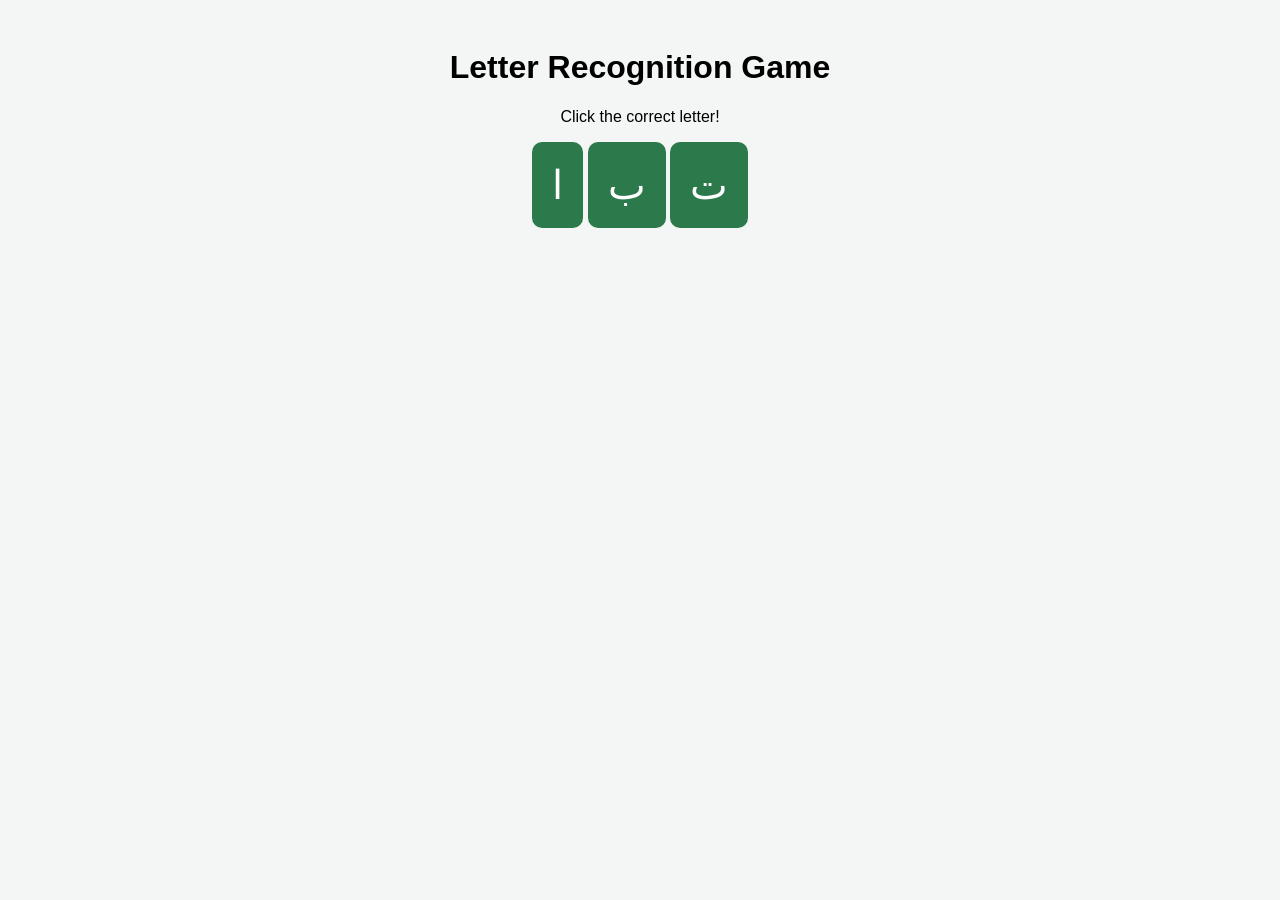
<file: games.html>
<!DOCTYPE html>
<html>
<head>
<meta charset="UTF-8">
<title>Learning Game</title>
<link rel="stylesheet" href="style.css">
</head>
<body>

<h1>Letter Recognition Game</h1>
<p>Click the correct letter!</p>

<button onclick="correct()">ا</button>
<button onclick="wrong()">ب</button>
<button onclick="wrong()">ت</button>

<p id="result"></p>

<script>
function correct(){
document.getElementById("result").innerText="Correct! 🎉";
}
function wrong(){
document.getElementById("result").innerText="Try Again 🙂";
}
</script>

</body>
</html>
</file>
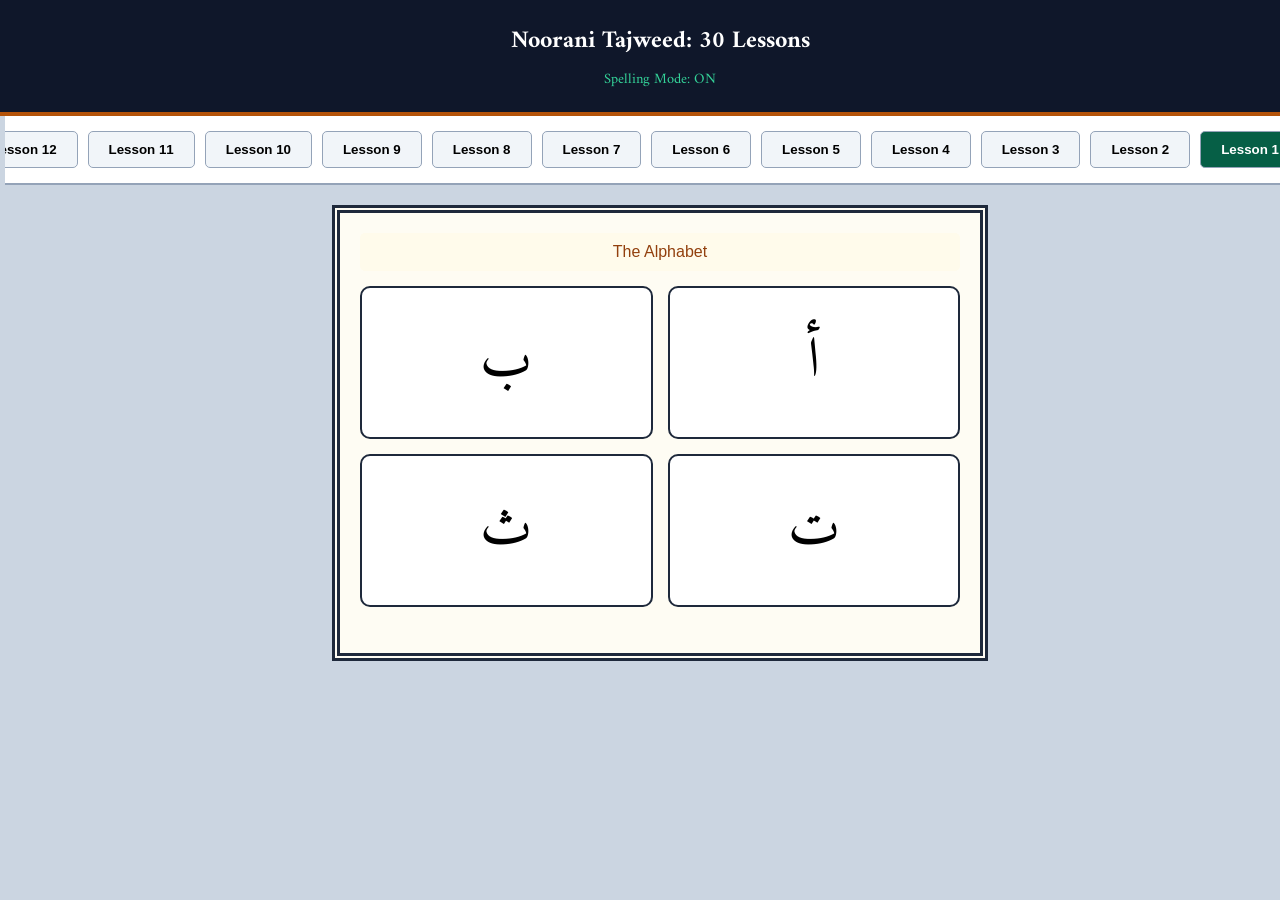
<file: index2.html>
<!DOCTYPE html>
<html lang="ar" dir="rtl">
<head>
    <meta charset="UTF-8">
    <meta name="viewport" content="width=device-width, initial-scale=1.0">
    <title>Noorani Master - Fixed Edition</title>
    <link href="https://fonts.googleapis.com/css2?family=Amiri:wght@700&display=swap" rel="stylesheet">
    <style>
        :root { --paper: #fefcf3; --ink: #1e293b; --green: #065f46; --gold: #b45309; }
        body { background: #cbd5e1; font-family: 'Amiri', serif; margin: 0; display: flex; flex-direction: column; align-items: center; }
        .header { background: #0f172a; color: white; width: 100%; padding: 20px; text-align: center; border-bottom: 4px solid var(--gold); }
        .lesson-nav { display: flex; overflow-x: auto; gap: 10px; width: 100%; padding: 15px; background: #fff; border-bottom: 2px solid #94a3b8; }
        .l-tab { background: #f1f5f9; border: 1px solid #94a3b8; padding: 10px 20px; border-radius: 5px; cursor: pointer; font-weight: bold; white-space: nowrap; }
        .l-tab.active { background: var(--green); color: white; }
        .qaida-page { background: var(--paper); width: 95%; max-width: 600px; margin: 20px; border: 8px double var(--ink); padding: 20px; min-height: 400px; }
        .grid { display: grid; grid-template-columns: repeat(2, 1fr); gap: 15px; }
        .word-box { background: white; border: 2px solid var(--ink); padding: 25px; border-radius: 10px; text-align: center; font-size: 3.5rem; cursor: pointer; }
        .word-box:active { background: #fef3c7; }
        .info { background: #fffbeb; padding: 10px; margin-bottom: 15px; border-radius: 5px; text-align: center; font-family: sans-serif; color: #92400e; }
    </style>
</head>
<body>

<div class="header">
    <h2 style="margin:0">Noorani Tajweed: 30 Lessons</h2>
    <p style="margin:5px 0 0; font-size: 0.9rem; color: #34d399;">Spelling Mode: ON</p>
</div>

<div class="lesson-nav" id="lesson-bar"></div>

<div class="qaida-page">
    <div id="lesson-info" class="info">Select a lesson to begin.</div>
    <div class="grid" id="main-grid"></div>
</div>

<script>
    // Hard-coded Data to ensure it loads instantly
    const lessons = {
        1: { t: "The Alphabet", d: [{w:'أ', s:["Alif"]}, {w:'ب', s:["Baa"]}, {w:'ت', s:["Taa"]}, {w:'ث', s:["Thaa"]}] },
        2: { t: "Harakat (Fatha)", d: [{w:'أَ', s:["Alif zabar Aa"]}, {w:'بَ', s:["Baa zabar Baa"]}, {w:'تَ', s:["Taa zabar Taa"]}] },
        15: { t: "Joining 4+ Letters", d: [{w:'يَذْهَبُونَ', s:["Ya zabar Zaal Yaz", "Haa zabar Haa", "Yaz-ha", "Baa pesh Wao Boo", "Yaz-haboo", "Noon zabar Naa", "Yazhaboona"]}] },
        30: { t: "Surah Ikhlas", d: [{w:'قُلْ هُوَ اللَّهُ أَحَدٌ', s:["Qaaf pesh Laam Qul", "Haa pesh Hu", "Wao zabar Wa", "Huwa", "Allah", "Aha", "Daal do-pesh Dun"]}] }
    };

    // Fill missing lessons automatically so the 30 buttons always work
    for(let i=1; i<=30; i++) {
        if(!lessons[i]) lessons[i] = { t: `Lesson ${i}: Advanced Practice`, d: [{w:'قُرْآنٌ', s:["Qaaf pesh Ra Qur", "Alif do-zabar Aan", "Quranun"]}] };
    }

    function load(num) {
        const grid = document.getElementById('main-grid');
        const info = document.getElementById('lesson-info');
        const bar = document.getElementById('lesson-bar');
        
        // Update UI
        grid.innerHTML = '';
        info.innerText = lessons[num].t;
        
        // Update Tabs
        document.querySelectorAll('.l-tab').forEach(t => t.classList.remove('active'));
        document.getElementById(`tab-${num}`).classList.add('active');

        // Create Word Boxes
        lessons[num].d.forEach(item => {
            const div = document.createElement('div');
            div.className = 'word-box';
            div.innerText = item.w;
            div.onclick = () => playHijja(item.s);
            grid.appendChild(div);
        });
    }

    async function playHijja(steps) {
        window.speechSynthesis.cancel();
        for (let step of steps) {
            const msg = new SpeechSynthesisUtterance(step);
            msg.lang = 'en-US'; 
            msg.rate = 0.8;
            window.speechSynthesis.speak(msg);
            await new Promise(r => setTimeout(r, 800));
        }
    }

    // Force build the UI
    window.onload = () => {
        const bar = document.getElementById('lesson-bar');
        for(let i=1; i<=30; i++) {
            const btn = document.createElement('button');
            btn.id = `tab-${i}`;
            btn.className = 'l-tab';
            btn.innerText = `Lesson ${i}`;
            btn.onclick = () => load(i);
            bar.appendChild(btn);
        }
        load(1); // Auto-load first lesson
    };
</script>
</body>
</html>
</file>
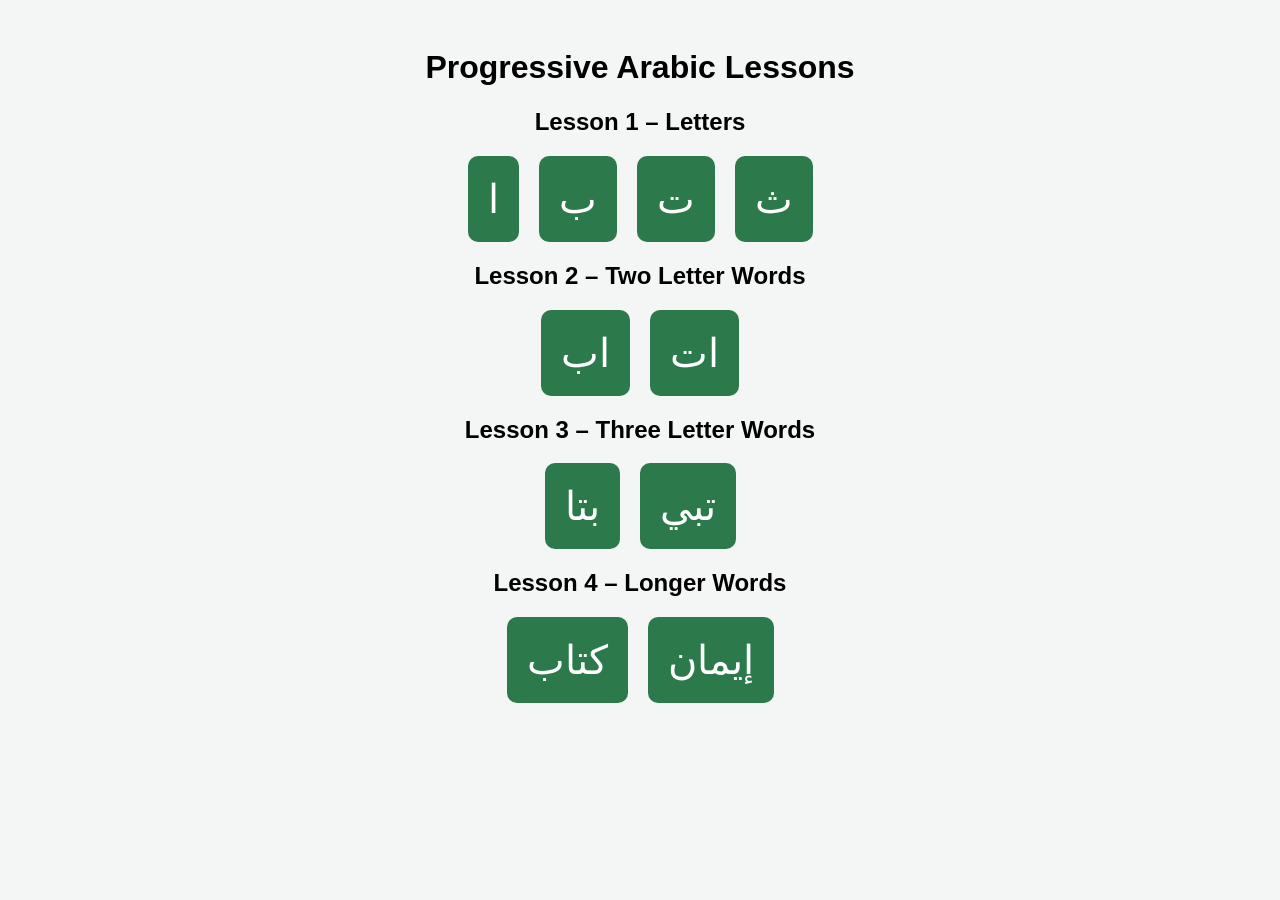
<file: lessons.html>
<!DOCTYPE html>
<html>
<head>
<meta charset="UTF-8">
<title>Arabic Lessons</title>
<link rel="stylesheet" href="style.css">
</head>
<body>

<h1>Progressive Arabic Lessons</h1>

<h2>Lesson 1 – Letters</h2>
<div class="letters">
<button onclick="play('alif')">ا</button>
<button onclick="play('ba')">ب</button>
<button onclick="play('ta')">ت</button>
<button onclick="play('tha')">ث</button>
</div>

<h2>Lesson 2 – Two Letter Words</h2>
<div class="letters">
<button onclick="play('aba')">اب</button>
<button onclick="play('ata')">ات</button>
</div>

<h2>Lesson 3 – Three Letter Words</h2>
<div class="letters">
<button onclick="play('bata')">بتا</button>
<button onclick="play('tabi')">تبي</button>
</div>

<h2>Lesson 4 – Longer Words</h2>
<div class="letters">
<button onclick="play('kitab')">كتاب</button>
<button onclick="play('iman')">إيمان</button>
</div>

<script src="script.js"></script>
</body>
</html>
</file>
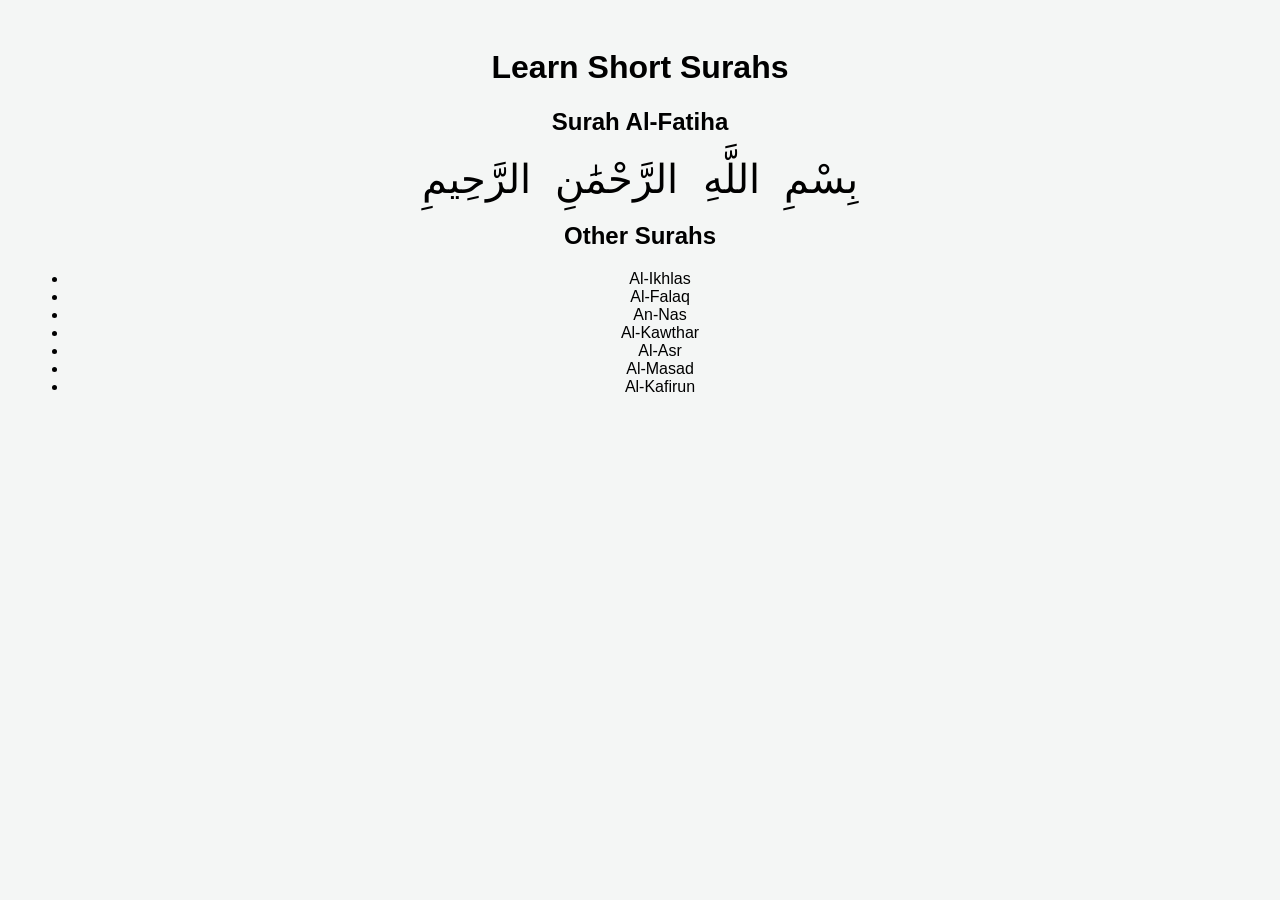
<file: surahs.html>
<!DOCTYPE html>
<html>
<head>
<meta charset="UTF-8">
<title>Short Surahs</title>
<link rel="stylesheet" href="style.css">
</head>
<body>

<h1>Learn Short Surahs</h1>

<h2>Surah Al-Fatiha</h2>
<p class="ayah">
<span onclick="play('bismillah')">بِسْمِ</span>
<span onclick="play('allah')">اللَّهِ</span>
<span onclick="play('rahman')">الرَّحْمَٰنِ</span>
<span onclick="play('raheem')">الرَّحِيمِ</span>
</p>

<h2>Other Surahs</h2>
<ul>
<li>Al-Ikhlas</li>
<li>Al-Falaq</li>
<li>An-Nas</li>
<li>Al-Kawthar</li>
<li>Al-Asr</li>
<li>Al-Masad</li>
<li>Al-Kafirun</li>
</ul>

<script src="script.js"></script>
</body>
</html>
</file>
<file: style.css>
body{
font-family:Arial;
background:#f4f6f5;
text-align:center;
padding:20px;
}

header{
background:#2c7a4b;
color:white;
padding:20px;
border-radius:10px;
}

.menu{
display:flex;
flex-direction:column;
gap:20px;
margin-top:40px;
}

.card{
background:white;
padding:20px;
font-size:20px;
border-radius:12px;
text-decoration:none;
color:#2c7a4b;
box-shadow:0 4px 10px rgba(0,0,0,0.1);
}

.letters{
display:flex;
gap:20px;
flex-wrap:wrap;
justify-content:center;
}

button{
font-size:40px;
padding:20px;
border:none;
background:#2c7a4b;
color:white;
border-radius:10px;
cursor:pointer;
}

.ayah span{
font-size:40px;
margin:10px;
cursor:pointer;
}
</file>
